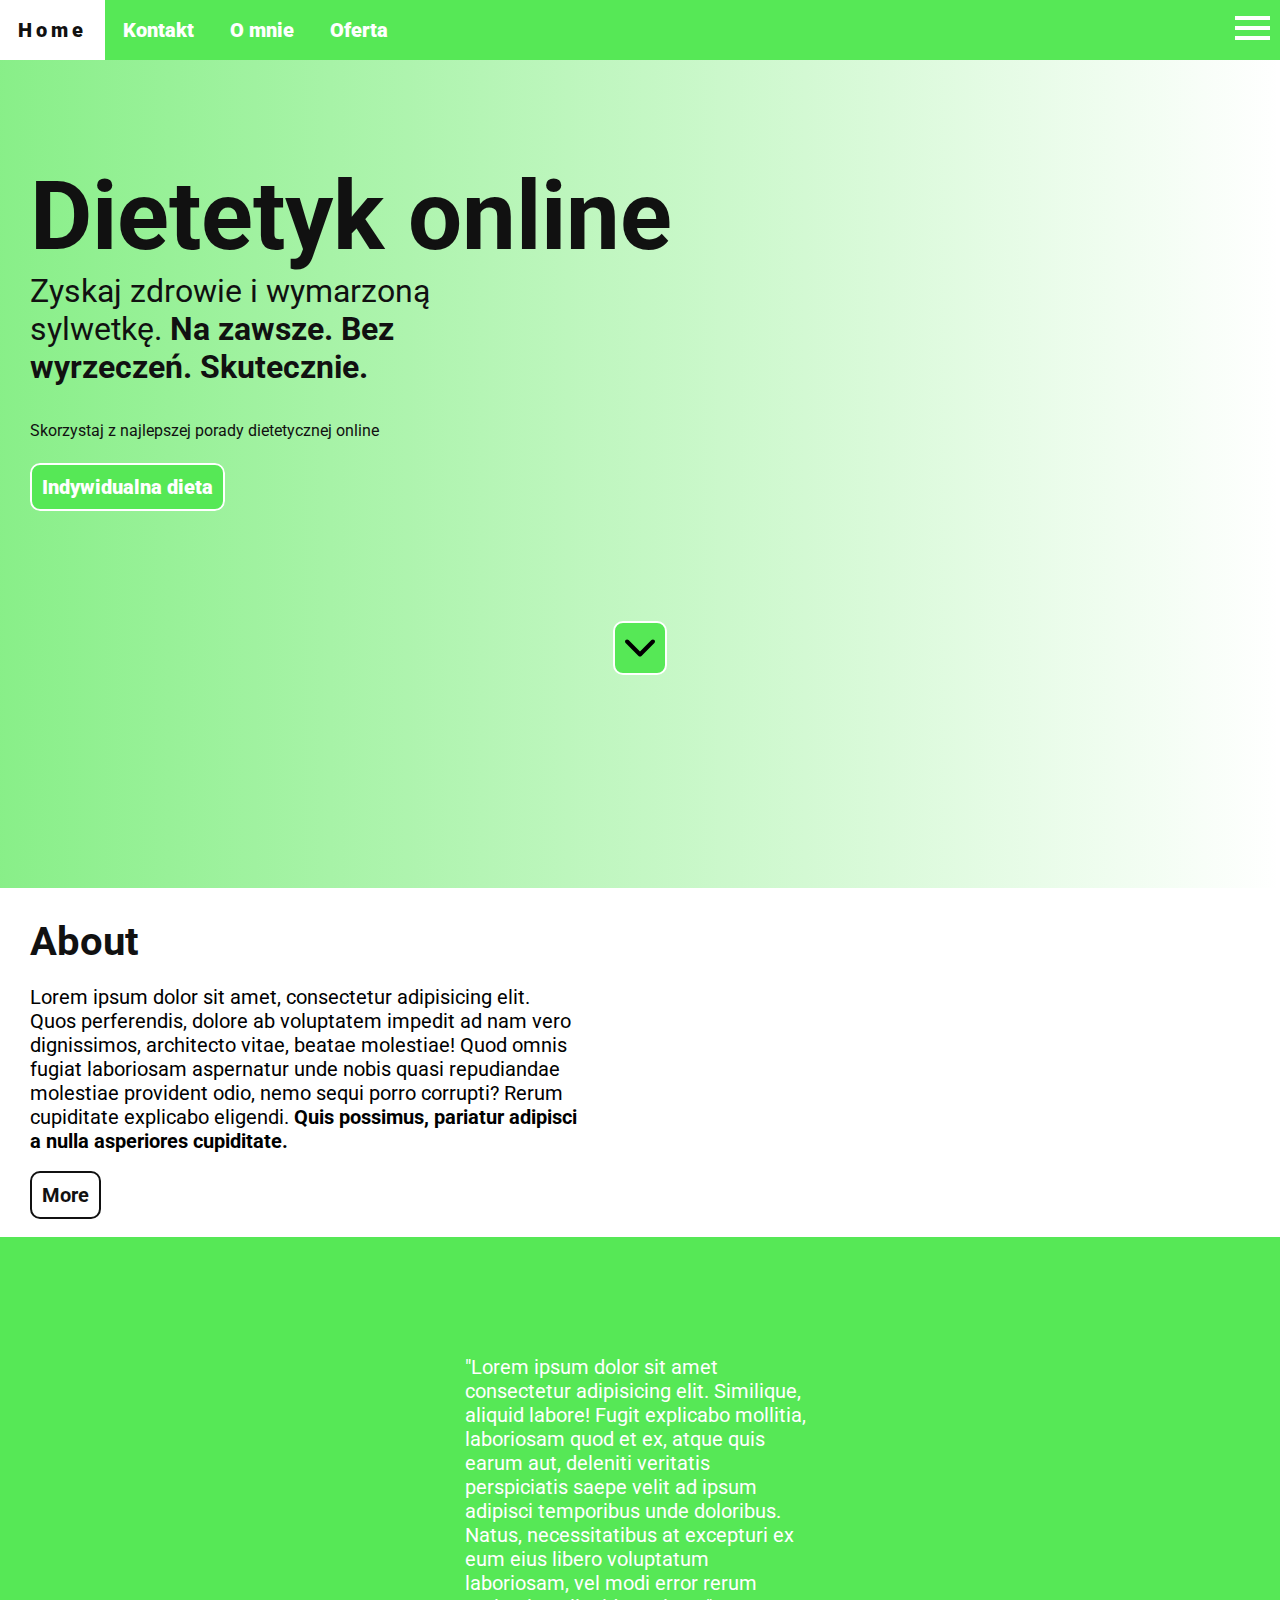
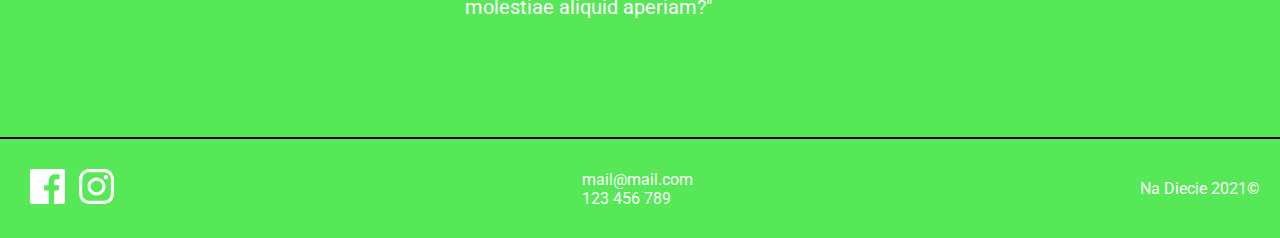
<file: index.html>
<!DOCTYPE html>
<html lang="pl">

<head>
    <meta charset="UTF-8">
    <meta name="viewport" content="width=device-width, initial-scale=1.0">
    <link rel="stylesheet" type="text/css" href="style.css" />
    <link rel="stylesheet" type="text/css" href="hamburger.css" />
    <title>Na Diecie | Dietetyk | Diety online</title>
</head>

<body>
    <header>
        <nav>
            <ul class="menu">
                <li><a href="#">Home</a></li>
                <li><a href="#">Kontakt</a></li>
                <li><a href="#">O mnie</a></li>
                <li><a href="#">Oferta</a></li>
            </ul>
            <button class="hamburger">
                <span class="hamburger-box">
                    <span class="hamburger-inner"></span>
                </span>
            </button>
            <div class="navigation">
                <ul class="navigation-list">
                  <li class="navigation-item"><a href="#">Home</a></li>
                  <li class="navigation-item"><a href="#">Kontakt</a></li>
                  <li class="navigation-item"><a href="#">O mnie</a></li>
                  <li class="navigation-item"><a href="#">Oferta</a></li>
                </ul>
            </div>
        </nav>
    </header>
    <main>
        <section class="landing">
            <h1>Dietetyk online</h1>
            <p class="landing-text">
                Zyskaj zdrowie
                i wymarzoną sylwetkę.
                <strong>
                    Na zawsze. Bez wyrzeczeń. Skutecznie.
                </strong>
            </p>
            <p style="font-size: 1rem;">
                Skorzystaj z najlepszej porady dietetycznej online
            </p>
            <a class="landing" href="oferta.html">Indywidualna dieta</a>

            <div class="" style="display: flex; justify-content: center; align-items: center;">
                <a class="scroll-down" href="#about-me">
                    <img src="assets/arrow-down.svg" style="height: 30px; " />
                </a>
            </div>
        </section>

        <section class="about" id="about-me">
            <div>
                <h2>About</h2>
                <p class="about-text">
                    Lorem ipsum dolor sit amet, consectetur adipisicing elit. 
                    Quos perferendis, dolore ab voluptatem impedit ad nam vero
                    dignissimos, architecto vitae, beatae molestiae! Quod omnis 
                    fugiat laboriosam aspernatur unde nobis quasi repudiandae
                    molestiae provident odio, nemo sequi porro corrupti? Rerum
                    cupiditate explicabo 
                    eligendi. <strong>Quis possimus, 
                    pariatur adipisci a nulla asperiores cupiditate.</strong>
                </p>
            </div>
            <a href="o-mnie.html"> More </a>
        </section>

        <section class="opinions">
            <p>"Lorem ipsum dolor sit amet consectetur adipisicing elit.
                Similique, aliquid labore! Fugit explicabo mollitia,
                laboriosam quod et ex, atque quis earum aut, deleniti 
                veritatis perspiciatis saepe velit ad ipsum adipisci temporibus 
                unde doloribus. Natus, necessitatibus at excepturi ex eum eius libero 
                voluptatum laboriosam, vel modi error rerum molestiae aliquid aperiam?"
            </p>
            
        </section>

    </main>
    <footer class="footer">
        <div class="social">
            <img src="assets/facebook.svg" />
            <img src="assets/instagram.svg" />

        </div>
        <div class="contact">
            <ul>
                <li>mail@mail.com</li>
                <li>123 456 789</li>
            </ul>
        </div>
        <p>
            Na Diecie 2021&copy;
        </p>
    </footer>
    <script src="script.js"></script>
    <script src="hamburger.js"></script>
</body>

</html>
</file>
<file: style.css>
@import url("https://fonts.googleapis.com/css2?family=Roboto:ital,wght@0,100;0,300;0,400;0,500;0,700;0,900;1,300&display=swap");
* {
  margin: 0;
  padding: 0;
  -webkit-box-sizing: border-box;
          box-sizing: border-box;
  font-family: "Roboto", sans-serif;
}

html, body {
  height: 100%;
  scroll-behavior: smooth;
}

ul {
  list-style-type: none;
}

a {
  text-decoration: none;
}

.menu {
  display: -webkit-box;
  display: -ms-flexbox;
  display: flex;
  -webkit-box-pack: none;
      -ms-flex-pack: none;
          justify-content: none;
  -webkit-box-align: center;
      -ms-flex-align: center;
          align-items: center;
  background-color: #56e856;
  height: 60px;
}

.menu a {
  color: #ffffff;
  padding: 18px;
  font-size: 20px;
  font-weight: 900;
  -webkit-transition: 0.4s;
  transition: 0.4s;
}

.menu a:hover {
  background-color: #ffffff;
  color: #111111;
  letter-spacing: 4px;
  -webkit-transition: 0.4s;
  transition: 0.4s;
}

.sidebar {
  border-radius: 50%;
  padding: 10px;
  background-color: #ffffff;
  position: absolute;
  right: 4px;
  top: 2px;
  cursor: pointer;
}

.sidebar:hover {
  border: 1px solid;
  border-radius: 50%;
}

.overlay {
  height: 0%;
  width: 100%;
  position: fixed;
  z-index: 1;
  left: 0;
  top: 0;
  background-color: #ffffff;
  overflow-x: hidden;
  background-image: -webkit-gradient(linear, left bottom, left top, from(rgba(255, 0, 0, 0)), to(rgba(86, 232, 86, 0.8)));
  background-image: linear-gradient(to top, rgba(255, 0, 0, 0), rgba(86, 232, 86, 0.8));
  -webkit-transition: 0.3s;
  transition: 0.3s;
}

.overlay a {
  padding: 20px;
  text-decoration: none;
  font-size: 46px;
  color: #56e856;
  -webkit-transition: 0.4s;
  transition: 0.4s;
}

.overlay a:hover {
  font-size: 55px;
  border-bottom: 4px solid #56e856;
  font-weight: 900;
}

.overlay-content {
  display: -webkit-box;
  display: -ms-flexbox;
  display: flex;
  -webkit-box-align: center;
      -ms-flex-align: center;
          align-items: center;
  margin-top: 10rem;
  -webkit-box-orient: vertical;
  -webkit-box-direction: normal;
      -ms-flex-direction: column;
          flex-direction: column;
}

.landing {
  background-color: #ffffff;
  height: 92vh;
  padding: 30px;
  width: 100%;
  background-image: -webkit-gradient(linear, right top, left top, from(rgba(255, 0, 0, 0)), to(rgba(86, 232, 86, 0.7)));
  background-image: linear-gradient(to left, rgba(255, 0, 0, 0), rgba(86, 232, 86, 0.7));
}

.landing h1 {
  font-size: 6rem;
  color: #111;
  margin-bottom: 10xp;
  margin-top: 70px;
}

.landing p {
  font-size: 2rem;
  color: #111;
  margin-bottom: 35px;
  text-align: left;
  width: 500px;
}

.landing a {
  font-weight: 900;
  color: #fff;
  font-size: 20px;
  border: 2px solid;
  padding: 10px;
  border-radius: 10px;
  -webkit-transition: 0.7s;
  transition: 0.7s;
  background-image: none;
  background-color: #56e856;
}

.landing a:hover {
  background-color: #ffffff;
  color: #111;
  -webkit-transition: 0.3s;
  transition: 0.3s;
}

.landing .scroll-down {
  margin-top: 10%;
  /* for square shape */
  display: -webkit-box;
  display: -ms-flexbox;
  display: flex;
}

.about {
  background-color: #ffffff;
  padding: 30px;
}

.about h2 {
  font-size: 40px;
  color: #111;
  margin-bottom: 20px;
}

.about a {
  font-weight: 700;
  color: #111;
  font-size: 20px;
  border: 2px solid;
  padding: 10px;
  border-radius: 10px;
}

.about a:hover {
  background-color: #56e856;
  color: #fff;
  -webkit-transition: 0.3s;
  transition: 0.3s;
}

.about-text {
  width: 550px;
  margin-bottom: 30px;
  font-size: 20px;
}

.opinions {
  height: 500px;
  background-color: #56e856;
  display: -webkit-box;
  display: -ms-flexbox;
  display: flex;
  -webkit-box-align: center;
      -ms-flex-align: center;
          align-items: center;
  -webkit-box-pack: center;
      -ms-flex-pack: center;
          justify-content: center;
  color: #fff;
}

.opinions p {
  max-width: 350px;
  font-size: 20px;
}

.footer {
  position: static;
  bottom: 0;
  color: #fff;
  background-color: #56e856;
  width: 100%;
  display: -webkit-box;
  display: -ms-flexbox;
  display: flex;
  -webkit-box-align: center;
      -ms-flex-align: center;
          align-items: center;
  -webkit-box-pack: justify;
      -ms-flex-pack: justify;
          justify-content: space-between;
  padding: 20px;
  border-top: 2px solid black;
}

.footer .social {
  padding: 10px;
}

.footer .social img {
  height: 35px;
  -webkit-filter: invert(100%);
          filter: invert(100%);
  margin-right: 10px;
  cursor: pointer;
  -webkit-transition: 0.2s;
  transition: 0.2s;
}

.footer .social img:hover {
  -webkit-transform: scale(1.2);
          transform: scale(1.2);
  -webkit-transition: 0.2s;
  transition: 0.2s;
}

@media screen and (max-width: 600px) {
  .footer {
    -webkit-box-orient: vertical;
    -webkit-box-direction: normal;
        -ms-flex-direction: column;
            flex-direction: column;
  }
  .menu a {
    display: none;
  }
  .landing .scroll-down {
    margin-top: 60px;
  }
  .landing h1 {
    font-size: 4rem;
    color: #111;
    margin-bottom: 10xp;
    margin-top: 70px;
  }
  .landing p {
    font-size: 1.6rem;
    color: #111;
    margin-bottom: 35px;
    text-align: left;
    width: 300px;
  }
  .about-text {
    width: 300px;
    margin-bottom: 30px;
    font-size: 20px;
  }
}
/*# sourceMappingURL=style.css.map */
</file>
<file: hamburger.css>
.hamburger {
  padding: 10px;
  display: inline-block;
  cursor: pointer;
  background-color: transparent;
  border: 0;
  margin: 0;
  position: absolute;
  top: 6px;
  right: 0;
  z-index: 2;
}

.hamburger, .navigation {
  -webkit-transition: -webkit-transform .3s .2s ease-in-out;
  transition: -webkit-transform .3s .2s ease-in-out;
  transition: transform .3s .2s ease-in-out;
  transition: transform .3s .2s ease-in-out, -webkit-transform .3s .2s ease-in-out;
}

.hamburger-active {
  -webkit-transform: translateX(0px);
          transform: translateX(0px);
}

.hamburger-box {
  width: 35px;
  height: 24px;
  display: inline-block;
  position: relative;
}

.hamburger-inner {
  width: 100%;
  height: 4px;
  background-color: #FFFFFF;
  position: absolute;
  left: 0;
  top: 50%;
  -webkit-transform: translateY(-50%);
          transform: translateY(-50%);
  -webkit-transition: background-color .2s .1s ease-in-out;
  transition: background-color .2s .1s ease-in-out;
}

.hamburger-inner::before,
.hamburger-inner::after {
  width: 100%;
  height: 4px;
  background-color: #FFFFFF;
  position: absolute;
  content: '';
  left: 0;
  -webkit-transition: -webkit-transform .2s .2s ease-in-out;
  transition: -webkit-transform .2s .2s ease-in-out;
  transition: transform .2s .2s ease-in-out;
  transition: transform .2s .2s ease-in-out, -webkit-transform .2s .2s ease-in-out;
}

.hamburger-inner::before {
  top: -10px;
}

.hamburger-inner::after {
  top: 10px;
}

.hamburger-active .hamburger-inner {
  background-color: transparent;
}

.hamburger-active .hamburger-inner:before {
  -webkit-transform: translateY(10px) rotate(45deg);
          transform: translateY(10px) rotate(45deg);
  background-color: #171717;
  -webkit-transition: .4s;
  transition: .4s;
}

.hamburger-active .hamburger-inner:after {
  -webkit-transform: translateY(-10px) rotate(-45deg);
          transform: translateY(-10px) rotate(-45deg);
  background-color: #171717;
  -webkit-transition: .4s;
  transition: .4s;
}

.navigation {
  height: 100vh;
  width: 250px;
  background-color: #FFFFFF;
  position: fixed;
  top: 0;
  right: 0;
  -webkit-transform: translateX(250px);
          transform: translateX(250px);
  z-index: 1;
}

.navigation-active {
  -webkit-transform: translateX(0px);
          transform: translateX(0px);
}

.navigation-list {
  margin-top: 100px;
  list-style: none;
}

.navigation-item {
  margin-bottom: 20px;
  display: -webkit-box;
  display: -ms-flexbox;
  display: flex;
  -webkit-box-pack: center;
      -ms-flex-pack: center;
          justify-content: center;
  -ms-flex-item-align: center;
      align-self: center;
}

.navigation-item a {
  text-decoration: none;
  font-weight: 700;
  padding: 15px;
  color: #171717;
  -webkit-transition: 0.4s;
  transition: 0.4s;
}

.navigation-item :hover {
  letter-spacing: 2px;
}
/*# sourceMappingURL=hamburger.css.map */
</file>
